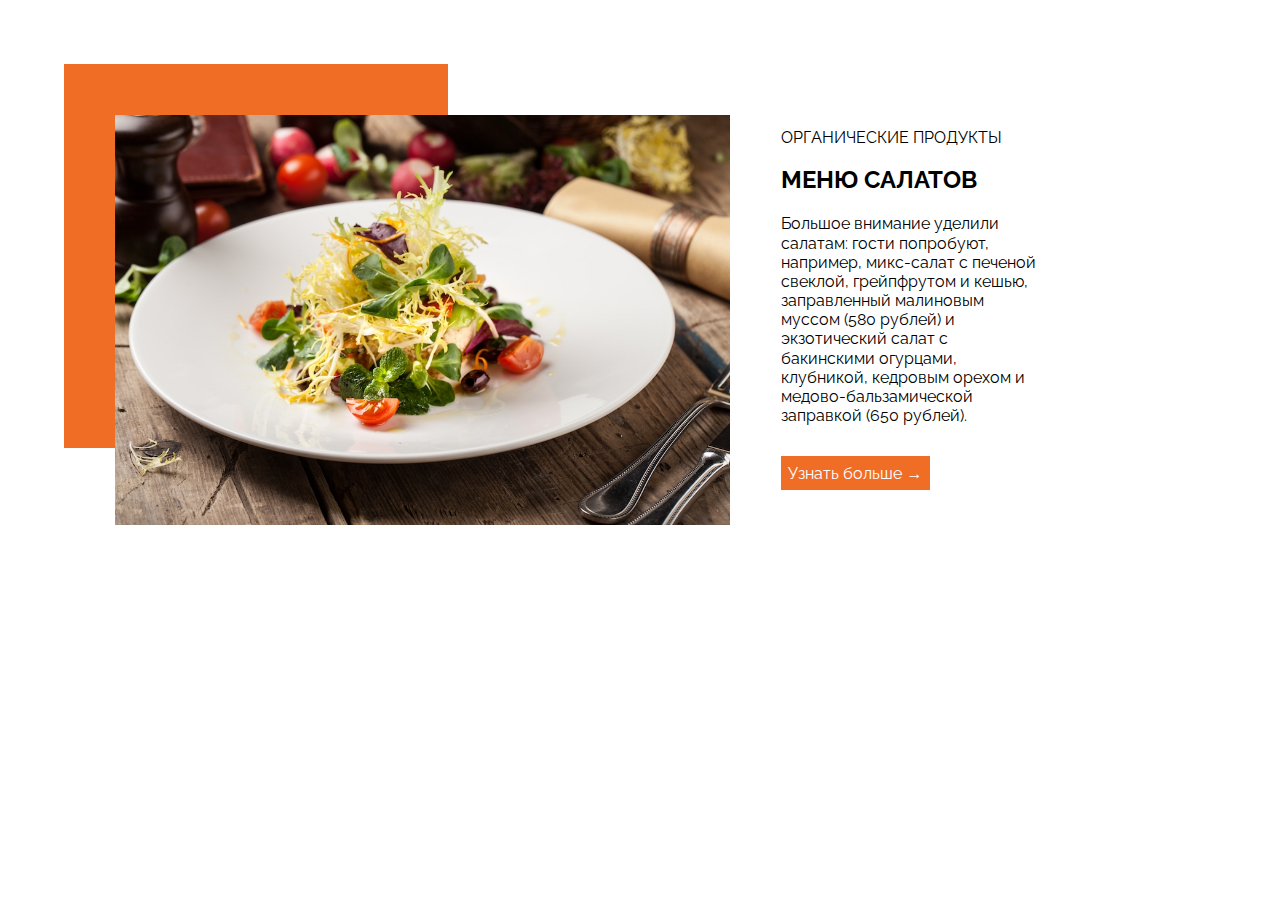
<file: index.html>
<!DOCTYPE html>
<html lang="ru">
<head>
	<meta charset="UTF-8">
	<meta name="viewport" content="width=device-width, initial-scale=1.0">
	<link rel="stylesheet" type="text/css" href="style/reset.css">
	<link rel="stylesheet" type="text/css" href="style/index.css">
	<link rel="preconnect" href="https://fonts.gstatic.com">
	<link href="https://fonts.googleapis.com/css2?family=Raleway:wght@200&display=swap" rel="stylesheet">
	<title>Меню салатов</title>
</head>
<body>
	<div clss="main">
		<div class="test">
			
		</div>
		<div class="salat">
			<img src="images/salat.jpg">
		</div>

		<div class="content">
			<p>ОРГАНИЧЕСКИЕ ПРОДУКТЫ</p><br>
			<h1>МЕНЮ САЛАТОВ</h1><br>
			<p>
				Большое внимание уделили салатам: гости попробуют, например, микс-салат с печеной свеклой, грейпфрутом и кешью, заправленный малиновым муссом (580 рублей) и экзотический салат с бакинскими огурцами, клубникой, кедровым орехом и медово-бальзамической заправкой (650 рублей).	
			</p><br><br>
			<span class="content-link" href="">Узнать больше &rarr;</span>
		</div>

		<div class="modal">
			<div class="modalContent">
				<span class="close">&times;</span>
				<p class="title">Классический салат «Греческий»</p>
				<table class="table">
					<caption>Ингредиенты:</caption>
					<tr>
						<th>Наименование</th>
						<th>Количество</th>
					</tr>
					<tr>
						<td>Помидоры</td><td>2 шт</td>
					</tr>
					<tr>
						<td>Огурцы</td><td>2 шт</td>
					</tr>
					<tr>
						<td>Сыр Фетакса</td><td>200 гр</td>
					</tr>
					<tr>
						<td>Листья салата</td><td>3 шт</td>
					</tr>
					<tr>
						<td>Маслины</td><td>50 гр</td>
					</tr>
					<tr>
						<td>Оливковое масло</td><td>4 ст ложки</td>
					</tr>
					<tr>
						<td>Зелень</td><td>по вкусу</td>
					</tr>
					<tr>
						<td>Соль</td><td>по вкусу.</td>
					</tr>
				</table>
				<div class="modalImg">
					<img class="img" src="images/salat2.jpg">
				</div>
			</div>	
		</div>
	</div>
<script src="app/script.js"></script>
</body>
</html>
</file>
<file: style/index.css>
*{
	box-sizing: border-box;
}

html, body{
	height: 100%;
	font-family: 'Raleway', sans-serif;
}

.test{
	position: absolute;
	background-color: #F06D26;
	width: 10%;
	padding: 15%;
	margin: 5% 0 0 5%;
}

.salat{
	position: relative;
	float: left;
	width: 60%;
}

.salat img{
	width: 80%;
	margin: 15% 15% 0 15%;
}

.content{
	float: left;
	width: 20%;
	margin: 10% 1%;
}

p{
	font-size: 1em;
}

h1{
	font-size: 1.5em;
}

.content-link{
	text-decoration: none;
	background-color: #F06D26;
	color: #fff;
	padding: 3%;
	cursor: pointer;
}

.content-link:hover{
	box-shadow: 0 0 10px rgba(0,0,0,0.5);
}

.modal{
	display: none;
	position: fixed;
	z-index: 1;
	left: 0;
	top: 0;
	width: 100%;
	height: 100%;
	overflow: auto;
	background-color: rgba(0, 0, 0, 0.8);
}
.modalContent{
	background-color: #fefefe;
	margin: 10% auto;
	padding: 20px;
	border: 1px #888;
	width: 80%;
	text-align: center;
}
.close{
	color: #aaa;
	float: right;
	font-size: 28px;
	font-weight: bold;
	cursor: pointer;
}
.title{
	font-size: 30px;
	font-weight: bold;
	margin-bottom: 30px;
}
.table{
	width: 50%;
	float: left;
	font-size: 24px;
}
.modalImg{
	width: 40%;
	display: inline-block;
}
.img{
	width: 100%;
}


@media (max-width: 1150px) {
	.content{
		width: 30%;
	}
}

@media (max-width: 990px) {
	.salat{
		width: 80%;
		float: none;
		margin: 0 auto;
	}
	.test{
		padding: 20%;
		margin: 7% 0 0 15%;
	}
	.content{
		width: 80%;
		float: none;
		margin: 5% auto;
		text-align: center;
	}
	.table{
		width: 80%;
		font-size: 16px;
		float: none;
		margin: 0 auto 30px;
	}
}
</file>
